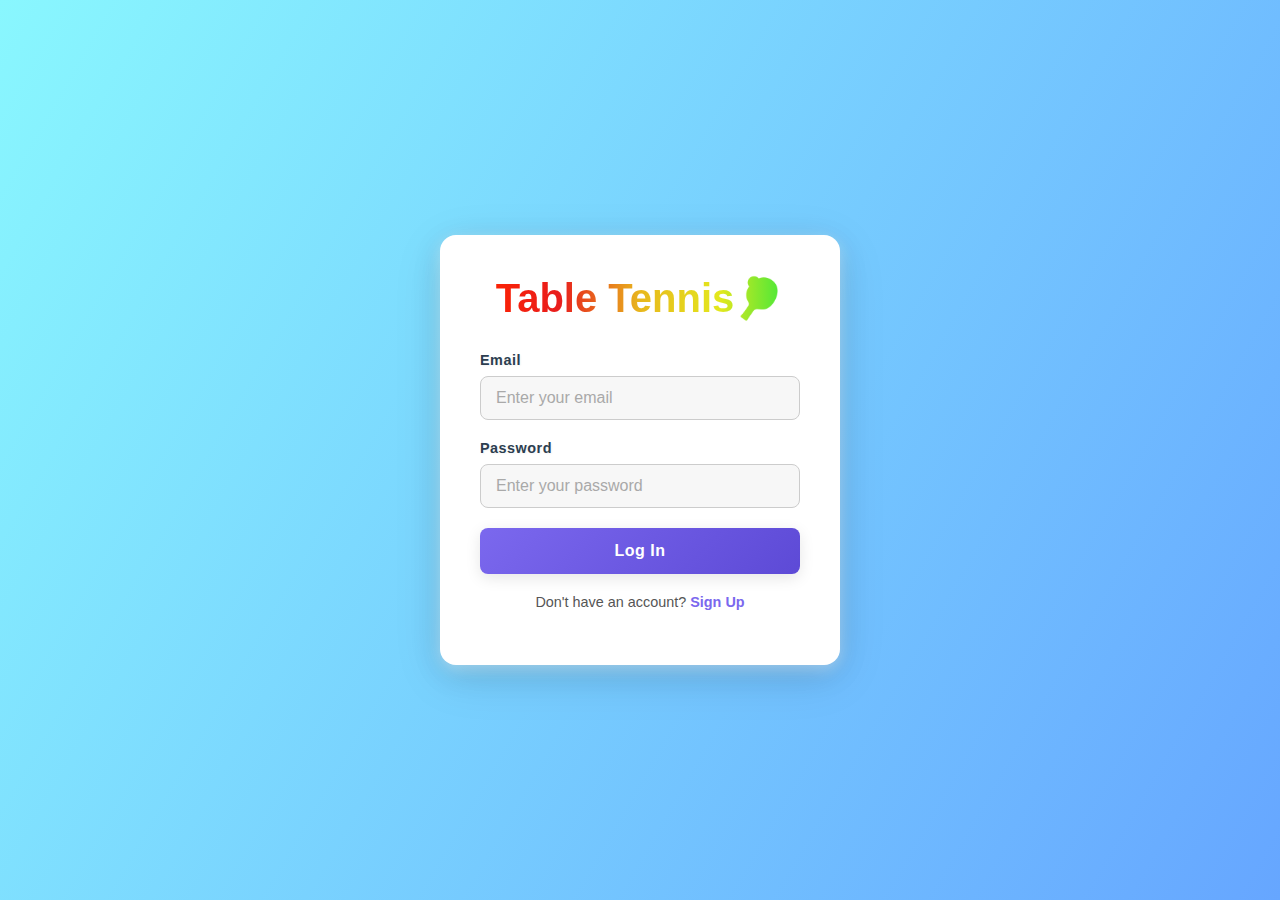
<file: index.html>
<!DOCTYPE html>
<html lang="en">
<head>
    <meta charset="UTF-8">
    <meta name="viewport" content="width=device-width, initial-scale=1.0">
    <title>Table Tennis - Login</title>
    <!-- Link to the CSS file -->
    <link rel="stylesheet" href="login.css">
    <!-- Google Fonts for Icons -->
    <link rel="stylesheet" href="https://fonts.googleapis.com/css2?family=Material+Symbols+Outlined:opsz,wght,FILL,GRAD@20..48,100..700,0..1,-50..200" />
</head>
<body>
    
    <!-- Notification container for messages -->
    <div id="notification" class="notification"></div>

    <div class="login-container">
        <!-- The colorful, revolving heading -->
        <h1 class="color-cycle-heading">Table Tennis🏓</h1>

        <form id="login-form">
            <!-- Email Input (changed from username for clarity) -->
            <div class="input-group">
                <label for="username" class="form-label">Email</label>
                <input type="email" id="username" class="modern-input" placeholder="Enter your email" required>
            </div>

            <!-- Password Input -->
            <div class="input-group">
                <label for="password" class="form-label">Password</label>
                <input type="password" id="password" class="modern-input" placeholder="Enter your password" required minlength="8">
            </div>

            <!-- Submit Button -->
            <button type="submit" class="login-btn">Log In</button>
        </form>

        <div class="signup-link">
            <p>Don't have an account? <a href="signup.html">Sign Up</a></p>
        </div>
    </div>

    <!-- Link to the updated JavaScript file -->
    <script src="login.js"></script>
</body>
</html>
</file>
<file: login.css>
/* Using a CSS variable for the main color makes it easy to customize */
:root {
  --brand-color-primary: #7b68ee;   /* Medium Slate Blue */
  --brand-color-secondary: #5d4ad6; /* A slightly darker shade */
  --font-family-main: -apple-system, BlinkMacSystemFont, "Segoe UI", Roboto, Helvetica, Arial, sans-serif;
}

body {
  margin: 0;
  font-family: var(--font-family-main);
  background: linear-gradient(120deg, #89f7fe 0%, #66a6ff 100%);
  display: flex;
  justify-content: center;
  align-items: center;
  min-height: 100vh;
  overflow: hidden; /* Hide scrollbars from notification */
}

/* --- NOTIFICATION STYLES --- */
.notification {
    position: fixed;
    top: -100px; /* Start off-screen */
    left: 50%;
    transform: translateX(-50%);
    padding: 15px 25px;
    border-radius: 8px;
    background-color: #2ecc71; /* Default success color */
    color: white;
    font-weight: 600;
    box-shadow: 0 4px 15px rgba(0,0,0,0.2);
    transition: top 0.5s ease-in-out;
    z-index: 1000;
}

.notification.show {
    top: 20px; /* Slide into view */
}


.login-container {
  background-color: #ffffff;
  padding: 40px;
  border-radius: 16px;
  width: 100%;
  max-width: 400px;
  box-sizing: border-box;
  text-align: center;
  /* The best white shadow effect */
  box-shadow: 0 4px 15px rgba(255, 255, 255, 0.4),
              0 8px 30px rgba(0, 0, 0, 0.1),
              0 12px 50px rgba(0, 0, 0, 0.1);
}

/* --- HEADING --- */
.color-cycle-heading {
  font-size: 2.5rem;
  font-weight: 800;
  margin-top: 0;
  margin-bottom: 30px;
  background: linear-gradient(90deg, #ff2400, #e81d1d, #e8b71d, #e3e81d, #1de840, #1ddde8, #2b1de8, #dd00f3, #ff2400);
  background-size: 200% auto;
  animation: gradient-animation 4s ease-in-out infinite;
  -webkit-background-clip: text;
  background-clip: text;
  color: transparent;
  -webkit-text-fill-color: transparent;
}

@keyframes gradient-animation {
  0% { background-position: 0% 50%; }
  50% { background-position: 100% 50%; }
  100% { background-position: 0% 50%; }
}

/* --- FORM ELEMENTS --- */
.input-group {
  margin-bottom: 20px;
  text-align: left;
}

.form-label {
  display: block;
  font-size: 0.9rem;
  font-weight: 600;
  color: #2c3e50;
  margin-bottom: 8px;
  letter-spacing: 0.5px;
  text-shadow: 1px 1px 2px rgba(0, 0, 0, 0.05);
}

.modern-input {
  width: 100%;
  padding: 12px 15px;
  font-size: 1rem;
  color: #333;
  background-color: #f7f7f7;
  border: 1px solid #ccc;
  border-radius: 8px;
  box-sizing: border-box;
  transition: all 0.25s ease-in-out;
}

.modern-input::placeholder {
  color: #a9a9a9;
}

.modern-input:focus {
  outline: none;
  border-color: var(--brand-color-primary);
  background-color: #fff;
  box-shadow: 0 0 0 3px rgba(123, 104, 238, 0.2);
}

/* --- BUTTONS --- */
.login-btn {
  font-family: var(--font-family-main);
  font-size: 1rem;
  font-weight: 600;
  color: #fff;
  letter-spacing: 0.5px;
  width: 100%;
  padding: 14px 20px;
  background: linear-gradient(135deg, var(--brand-color-primary) 0%, var(--brand-color-secondary) 100%);
  border: none;
  border-radius: 8px;
  cursor: pointer;
  box-shadow: 0 4px 15px rgba(0, 0, 0, 0.1);
  transition: all 0.3s ease;
}

.login-btn:hover {
  transform: translateY(-3px);
  box-shadow: 0 7px 20px rgba(0, 0, 0, 0.15);
  filter: brightness(1.05);
}

.login-btn:active {
  transform: translateY(0);
  box-shadow: 0 2px 5px rgba(0, 0, 0, 0.15);
  filter: brightness(0.95);
}

/* --- SIGN-UP LINK --- */
.signup-link {
  margin-top: 20px;
  font-size: 0.9rem;
  color: #555;
}

.signup-link a {
  color: var(--brand-color-primary);
  text-decoration: none;
  font-weight: 600;
}

.signup-link a:hover {
  text-decoration: underline;
}
</file>
